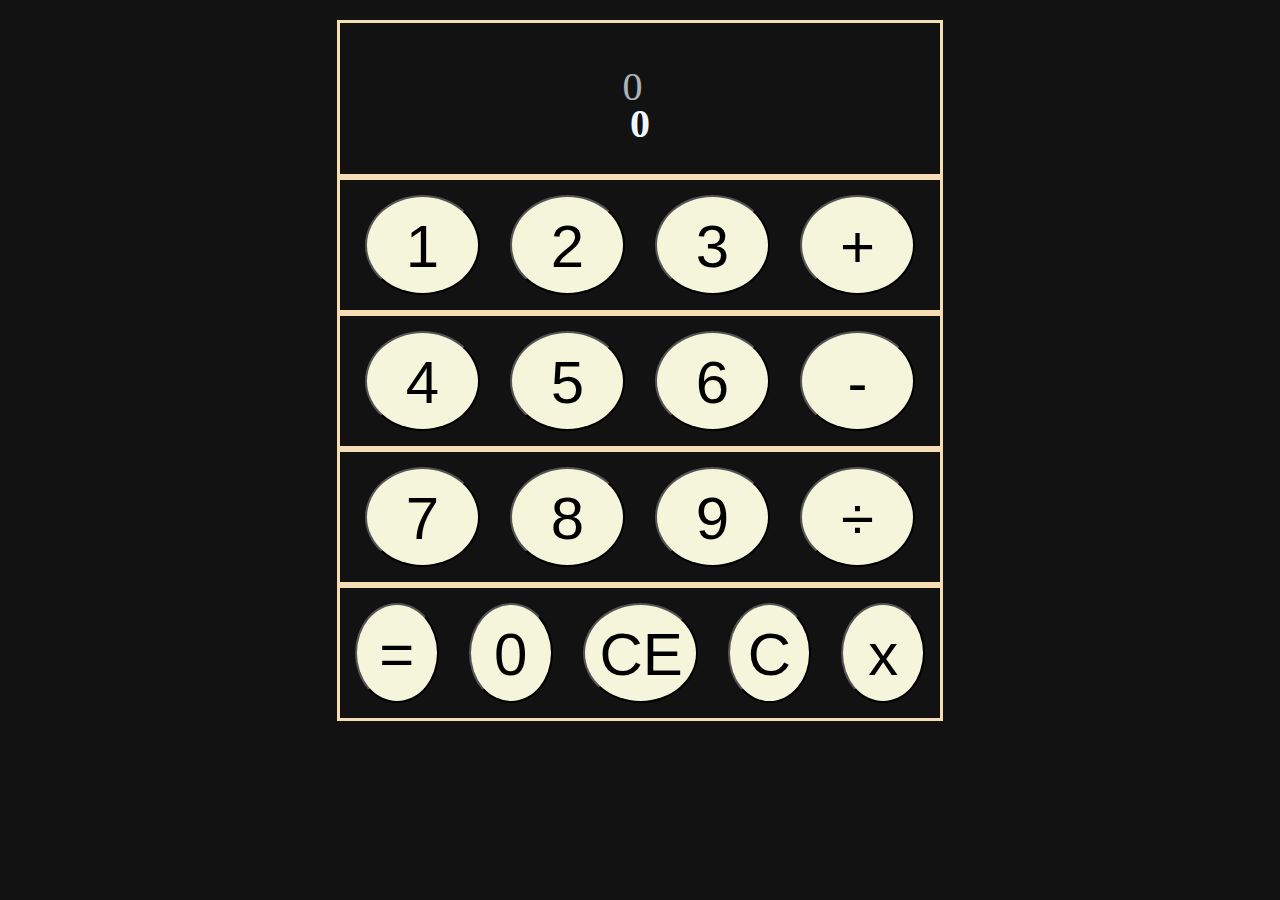
<file: Calculator/index.html>
<!DOCTYPE html>
<html lang="en">
<head>
    <meta charset="UTF-8">
    <meta name="viewport" content="width=device-width, initial-scale=1.0">
    <!-- <link rel="stylesheet" href="style.css"> -->
    <style>
        body{
        background-color: rgb(19, 18, 18);
        color: aliceblue;
        margin-top: 20px;
        text-align: center;
        display: flex;
        justify-content: center;
        display: grid;
    }
    div.Display {
    text-align: center;
    border: wheat solid;
    width: 600px;
    }
    #Dis_up{
    display: flex;
    justify-content: center;
    margin: 0px;
    height: 50px;
    opacity: 70%;
    }
    #Dis_up_num {
    font-size: 20px;
    padding-right: 15px;
    }
    /* 
    .calfun{
    border: solid red;
    }
    */
    #row_1{
    display: flex;
    justify-content: center;
    border: wheat solid;
    width: 600px;
    }
    #row_2{
    display: flex;
    justify-content: center;
    border: wheat solid;
    width: 600px;
    }
    #row_3{
    display: flex;
    justify-content: center;
    border: wheat solid;
    width: 600px;
    }
    #row_4{
    display: flex;
    justify-content: center;
    border: wheat solid;
    width: 600px;
    }
    button {
    font-size: 60px;
    background-color: beige;
    border-radius: 100%;
    padding: 15px;
    margin: 15px;
    width: 115px;
    height: 100px;
    }
    </style>
    <!-- <script src="script.js"></script> -->
    <script>
        function val_a(val)
    {
    if (Dis_up_op.innerText === '+' || Dis_up_op.innerText === '-' || Dis_up_op.innerText === '÷' || Dis_up_op.innerText === '*')
    {
        document.getElementById("Dis_down").innerText = val
        Dis_up_op.innerText =""
    }
    else
    {
        let sum = parseInt(document.getElementById("Dis_down").innerText)
        val = 10 * sum + val
        document.getElementById("Dis_down").innerText = val
    }
    }
    function op(opera)
    {
    let Dis_down = document.getElementById("Dis_down"),
    Dis_up_num =document.getElementById("Dis_up_num"),
    Dis_up_op = document.getElementById("Dis_up_op");
    if( opera === 'CE')
    {
        Dis_down.innerText = '0'
        Dis_up_num.innerText = '0'
        Dis_up_op.innerText = ''
    }
    if ( opera === '+')
    {
        Dis_up_op.innerText = opera
        Dis_up_num.innerText = parseInt(Dis_up_num.innerText) + parseInt(Dis_down.innerText)
        // Dis_down.innerText = 0
    }
    else if ( opera === '-')
    {
        Dis_up_op.innerText = opera
        Dis_up_num.innerText = parseInt(Dis_up_num.innerText) - parseInt(Dis_down.innerText)
        // Dis_down.innerText = 0
    }
    else if ( opera === '/')
    {
        Dis_up_op.innerText = '÷'
        if (parseInt(Dis_up_num.innerText) === 0)
        {
            Dis_up_num.innerText = Dis_down.innerText
        }
        else
        {
            Dis_up_num.innerText = parseInt(Dis_up_num.innerText) / parseInt(Dis_down.innerText)
        }
    }
    else if ( opera === '*')
    {
        Dis_up_op.innerText = opera
        if (parseInt(Dis_up_num.innerText) === 0)
        {
            Dis_up_num.innerText = Dis_down.innerText
        }
        else
        {
            Dis_up_num.innerText = parseInt(Dis_up_num.innerText) * parseInt(Dis_down.innerText)
        }
        // Dis_down.innerText = 0
    }
    else if(opera === 'C')
    {
        let val = document.getElementById("Dis_down").innerText
        document.getElementById("Dis_down").innerText = parseInt(val / 10)
    }
    }
    function equal_2()
    {
    op(Dis_up_op.innerText)
    Dis_up_op.innerText = ''
    Dis_down.innerText = 0
    }
    </script>
    <title>Calculator</title>
    <link rel="shortcut" href="https://cdn3.iconfinder.com/data/icons/luchesa-vol-9/128/Calculator-256.png" type="image/x-icon">
    <link rel="icon" href="https://cdn3.iconfinder.com/data/icons/luchesa-vol-9/128/Calculator-256.png" type="image/x-icon">
</head>
<body>
    <div>
        <div class="Display">
            <div id="Dis_up">
                <p id="Dis_up_num" style="font-size: 40px;">0</p>
                <p id="Dis_up_op" style="font-size: 40px;"></p>
            </div>
            <h1 id="Dis_down" style="font-size: 40px;">0</h1>
        </div>
    </div>
    <div class="calfun">
        <div id="row_1" >
            <button id="btn_no" onclick="val_a(1)">1</button>
            <button id="btn_no" onclick="val_a(2)">2</button>
            <button id="btn_no" onclick="val_a(3)">3</button>
            <button id="+" onclick="op('+')">+</button>
        </div>
        <div id="row_2">
            <button id="btn_no" onclick="val_a(4)">4</button>
            <button id="btn_no" onclick="val_a(5)">5</button>
            <button id="btn_no" onclick="val_a(6)">6</button>
            <button class="-" onclick="op('-')">-</button>
        </div>
        <div id="row_3">
            <button id="btn_no" onclick="val_a(7)">7</button>
            <button id="btn_no" onclick="val_a(8)">8</button>
            <button id="btn_no" onclick="val_a(9)">9</button>
            <button id="/" onclick="op('/')">÷</button>
        </div>
        <div id="row_4">
            <button id="equal_2" onclick="equal_2()">=</button>
            <button id="btn_no" onclick="val_a(0)">0</button>
            <button id="clear_button" onclick="op('CE')">CE</button>
            <button id="C" onclick="op('C')">C</button>
            <button id="*" onclick="op('*')">x</button>
        </div>
    </div>
</body>
</html>
</file>
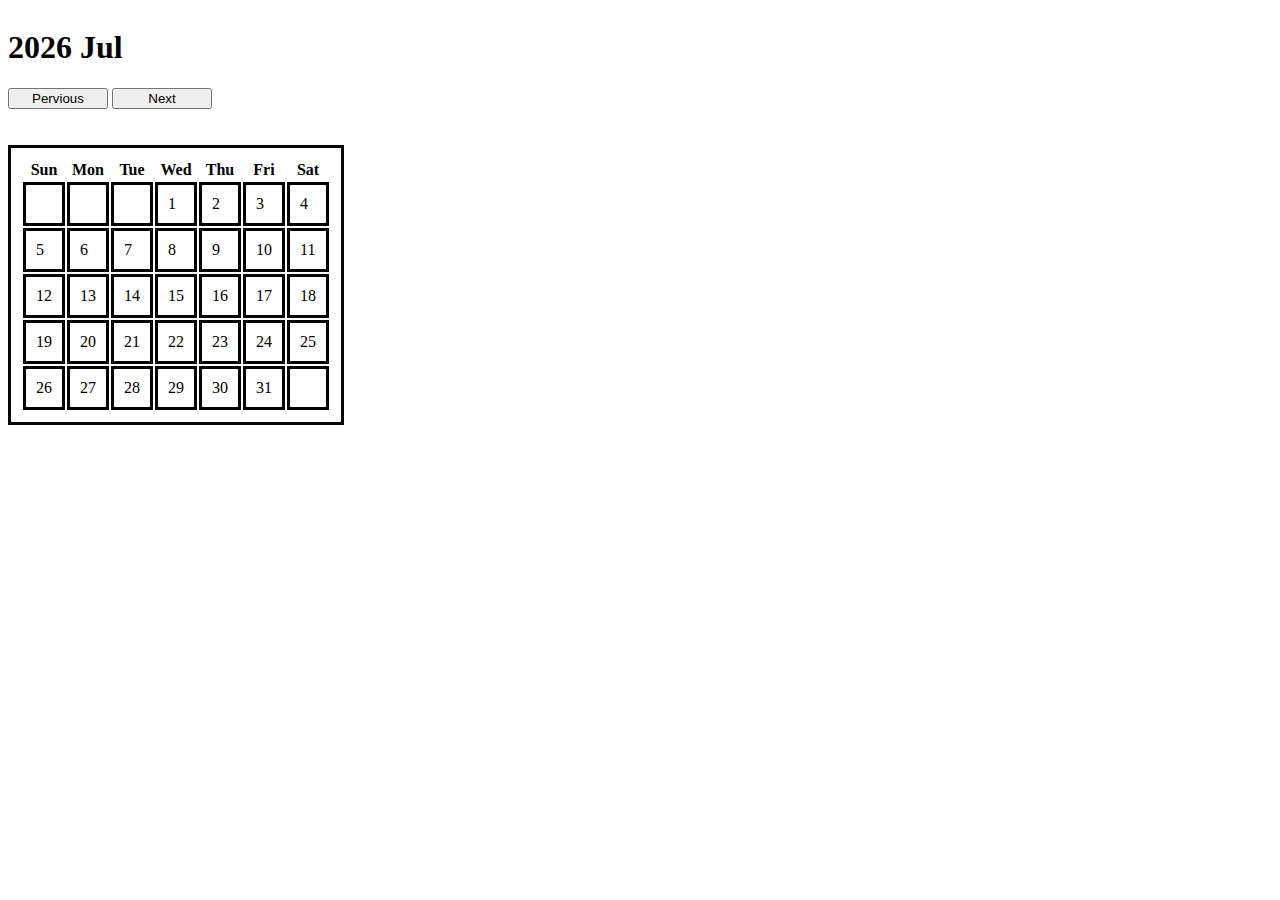
<file: Calendar/index.html>
<html>
    <head>
        <title>Calendar</title>
        <link rel="icon" href="https://www.svgrepo.com/show/513279/calendar.svg" type="image/x-icon">
        <link rel="shortcut" href="https://www.svgrepo.com/show/513279/calendar.svg" type="image/x-icon">
        <link rel="shortcut icon" href="https://www.svgrepo.com/show/513279/calendar.svg" type="image/x-icon">    
        <link rel="stylesheet" href="style.css">
    </head>
    <body>
        <header>
            <h1 id="fullyear">
                0000
            </h1>
            <h1 id="fullmonth">
                XXX
            </h1>
        </header>
        <div>
            <button onclick="render(aa=aa-1)" style="width: 100px;" id="pre"> Pervious </button>
            <button onclick="render(aa=aa+1)" style="width: 100px;" id="nxt"> Next </button>
        </div>
        <br><br>
        <table>
            <thead>
                <tr >
                    <th class="days">
                        Sun
                    </th>
                    <th class="days">
                        Mon
                    </th>
                    <th class="days">
                        Tue
                    </th>
                    <th class="days">
                        Wed
                    </th>
                    <th class="days">
                        Thu
                    </th>
                    <th class="days">
                        Fri
                    </th>
                    <th class="days">
                        Sat
                    </th>
            </tr>
        </thead>
        <tbody>
            <tr>
                <td class="dates"></td>
                <td class="dates"></td>
                <td class="dates"></td>
                <td class="dates"></td>
                <td class="dates"></td>
                <td class="dates"></td>
                <td class="dates"></td>
            </tr>
            <tr>
                <td class="dates"></td>
                <td class="dates"></td>
                <td class="dates"></td>
                <td class="dates"></td>
                <td class="dates"></td>
                <td class="dates"></td>
                <td class="dates"></td>
            </tr>
            <tr>
                <td class="dates"></td>
                <td class="dates"></td>
                <td class="dates"></td>
                <td class="dates"></td>
                <td class="dates"></td>
                <td class="dates"></td>
                <td class="dates"></td>
            </tr>
            <tr>
                <td class="dates"></td>
                <td class="dates"></td>
                <td class="dates"></td>
                <td class="dates"></td>
                <td class="dates"></td>
                <td class="dates"></td>
                <td class="dates"></td>
            </tr>
            <tr>
                <td class="dates"></td>
                <td class="dates"></td>
                <td class="dates"></td>
                <td class="dates"></td>
                <td class="dates"></td>
                <td class="dates"></td>
                <td class="dates"></td>
            </tr>
            <tr id="dyn_date">
                <td class="dates"></td>
                <td class="dates"></td>
                <td class="dates"></td>
                <td class="dates"></td>
                <td class="dates"></td>
                <td class="dates"></td>
                <td class="dates"></td>
            </tr>
        </tbody>
    </table>
    <script src="script.js"></script>
</body>
</html>
</file>
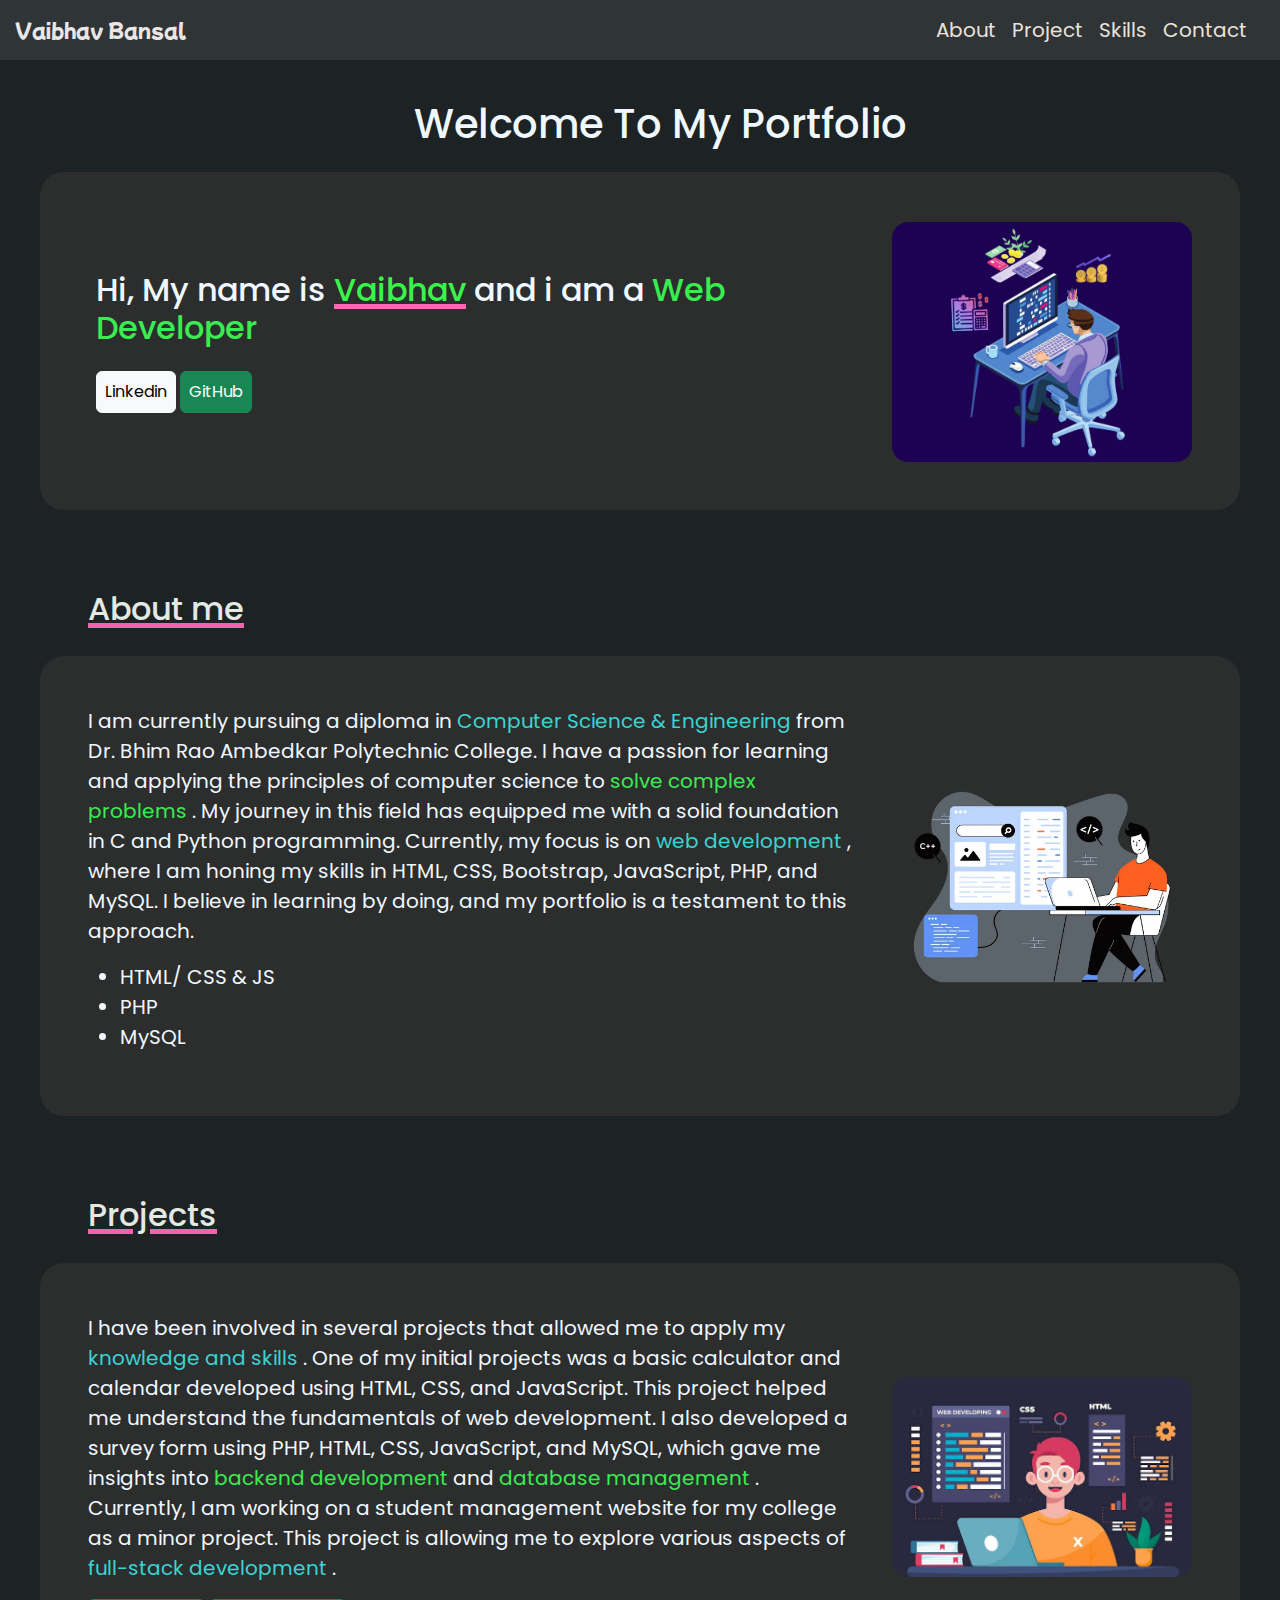
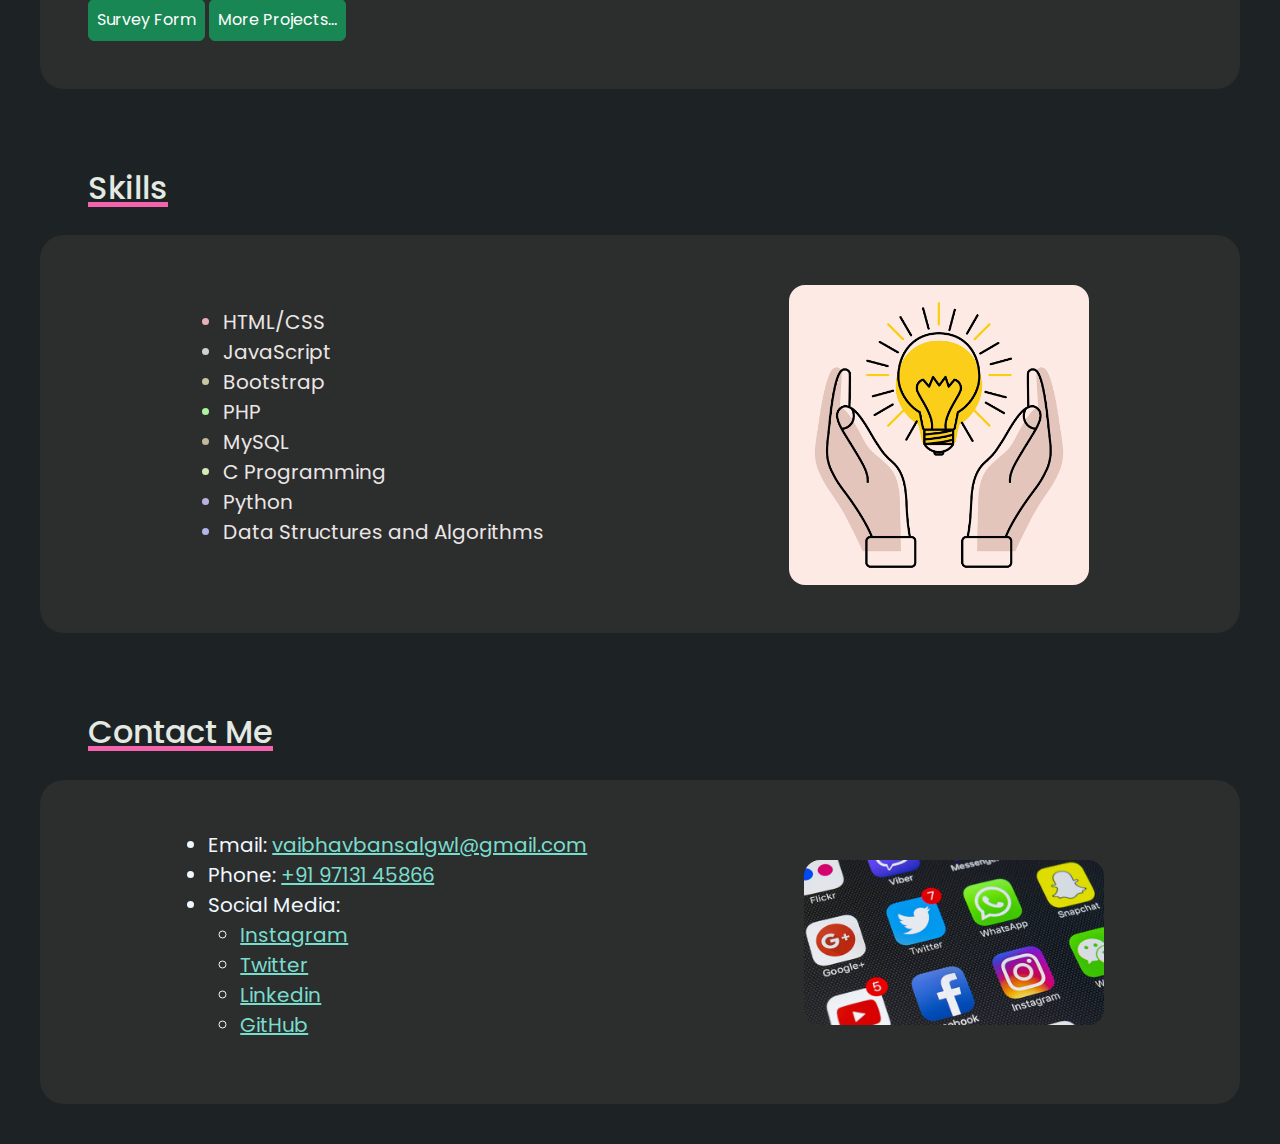
<file: Portfolio/old.html>
<!DOCTYPE html>
<html lang="en">
  <head>
    <meta charset="UTF-8" />
    <meta name="viewport" content="width=device-width, initial-scale=1.0" />
    <title>Document</title>
    <link
      href="https://cdn.jsdelivr.net/npm/bootstrap@5.3.3/dist/css/bootstrap.min.css"
      rel="stylesheet"
      integrity="sha384-QWTKZyjpPEjISv5WaRU9OFeRpok6YctnYmDr5pNlyT2bRjXh0JMhjY6hW+ALEwIH"
      crossorigin="anonymous"
    />
    <link rel="preconnect" href="https://fonts.googleapis.com" />
    <link rel="preconnect" href="https://fonts.gstatic.com" crossorigin />
    <link
      href="https://fonts.googleapis.com/css2?family=Mochiy+Pop+One&display=swap"
      rel="stylesheet"
    />
    <link rel="preconnect" href="https://fonts.googleapis.com" />
    <link rel="preconnect" href="https://fonts.gstatic.com" crossorigin />
    <link
      href="https://fonts.googleapis.com/css2?family=Mochiy+Pop+One&family=Poppins:ital,wght@0,500;0,600;0,700;0,800;1,500;1,600;1,700;1,800&display=swap"
      rel="stylesheet"
    />
    <style>
      * {
        color: aliceblue;
        font-family: "Poppins", sans-serif;
      }

      body {
        background-color: rgb(29, 35, 36);
        font-family: Arial, sans-serif;
        margin: 0;
        padding: 0;
      }

      /* header{ */
      /* position: sticky; */
      /* top: 0px; */
      /* left: 0px; */
      /* } */
      header .left {
        color: #ebe6e5;
        font-size: 1.2rem;
        font-family: "Mochiy Pop One", sans-serif;
      }

      section {
        padding: 40px;
      }

      nav {
        user-select: none;
        display: flex;
        justify-content: space-between;
        align-items: center;
        background-color: #2f3436;
        padding: 15px;
      }

      nav ul {
        list-style-type: none;
        margin: 0;
        padding: 0;
      }

      nav ul {
        display: flex;
        margin-right: 10px;
      }

      nav ul li a {
        color: rgb(235 226 220);
        text-decoration: none;
        padding: 5px 8px;
        border-radius: 5px;
      }

      nav ul li a:hover {
        background-color: rgb(36, 35, 34);
      }

      /*main section about*/

      .content {
        background-color: rgb(44, 46, 46);
        padding: 3em;
        padding-top: 50px;
        display: flex;
        gap: 40px;
        justify-content: space-around;
        align-items: center;
        border-radius: 1.5rem;
      }
      
      .content:hover {
        box-shadow: 15px 18px 12px rgb(68, 70, 69);
        transform: scale(101%);
        transition: ease-in-out 0.5s;
      }

      #about h2 {
        text-indent: 3rem;
        padding-bottom: 20px;
      }

      #project h2 {
        text-indent: 3rem;
        padding-bottom: 20px;
      }

      #contact h2 {
        text-indent: 3rem;
        padding-bottom: 20px;
      }

      #skills h2 {
        text-indent: 3rem;
        padding-bottom: 20px;
      }

      img {
        width: 300px;
        border-radius: 1rem;
      }

      @media only screen and (max-width: 720px) {
        img {
          width: 200px;
        }

        section {
          padding: 15px;
        }

        .content {
          flex-direction: column;
        }
      }

      #wlcm {
        text-align: center;
        padding-bottom: 1rem;
        text-indent: 40px;
      }

      span {
        color: rgba(61, 236, 236, 0.884);
      }

      .spn_green {
        color: rgb(57 237 81);
      }

      .fancy_normal {
        color: #ebe6e5;
      }

      a {
        color: rgb(121, 221, 204);
        text-decoration: underline;
      }

      p {
        font-size: 1.25rem;
      }

      li {
        font-size: 20px;
      }

      #myname {
        color: rgb(57, 245, 73);
        text-decoration: underline hotpink 5px;
      }

      .heading {
        color: rgb(228, 233, 227);
        text-decoration: 5px underline rgb(243, 99, 171);
      }
    </style>
  </head>
 
  <body onload="fancy()">
    <header id="header">
      <nav>
        <div class="left">Vaibhav Bansal</div>
        <div class="right">
          <ul>
            <!-- <li>
                        <a href="#header">Home</a>
                    </li> -->
            <li>
              <a href="#about">About</a>
            </li>
            <li>
              <a href="#project">Project</a>
            </li>
            <li>
              <a href="#skills">Skills</a>
            </li>
            <li>
              <a href="#contact">Contact</a>
            </li>
          </ul>
        </div>
      </nav>
    </header>
    <main>
      <section id="top">
        <h1 id="wlcm">Welcome To My Portfolio</h1>
        <div class="content">
          <div class="left">
            <h2 class="p-2">
              Hi, My name is
              <span id="myname">Vaibhav</span>
              and i am a
              <span class="spn_green"> Web Developer </span>
            </h2>
            <div class="p-2">
              <a
                href="https://www.linkedin.com/in/vaibhav-bansal-327023230/"
                target="_blank"
                class="btn btn-light p-2"
                >Linkedin</a
              >
              <a
                href="https://github.com/VaibhavBansa1/"
                target="_blank"
                class="btn btn-success p-2"
                >GitHub</a
              >
            </div>
          </div>

          <div class="right">
            <img src="images0.jpg" alt="" class="image" />
          </div>
        </div>
      </section>
      <section id="about">
        <h2 class="heading">About me</h2>
        <div class="content">
          <div class="left">
            <p>
              I am currently pursuing a diploma in
              <span> Computer Science & Engineering </span>
              from Dr. Bhim Rao Ambedkar Polytechnic College. I have a passion
              for learning and applying the principles of computer science to
              <span class="spn_green"> solve complex problems </span>
              . My journey in this field has equipped me with a solid foundation
              in C and Python programming. Currently, my focus is on
              <span> web development </span>
              , where I am honing my skills in HTML, CSS, Bootstrap, JavaScript,
              PHP, and MySQL. I believe in learning by doing, and my portfolio
              is a testament to this approach.
            </p>
            <ul>
              <li>HTML/ CSS & JS</li>
              <li>PHP</li>
              <li>MySQL</li>
            </ul>
          </div>
          <div class="right">
            <img src="images1.webp" alt="" class="image" />
          </div>
        </div>
      </section>
      <section id="project">
        <h2 class="heading">Projects</h2>
        <div class="content">
          <div class="left">
            <p>
              I have been involved in several projects that allowed me to apply
              my
              <span> knowledge and skills </span>
              . One of my initial projects was a basic calculator and calendar
              developed using HTML, CSS, and JavaScript. This project helped me
              understand the fundamentals of web development. I also developed a
              survey form using PHP, HTML, CSS, JavaScript, and MySQL, which
              gave me insights into
              <span class="spn_green"> backend development </span>
              and
              <span class="spn_green"> database management </span>
              . Currently, I am working on a student management website for my
              college as a minor project. This project is allowing me to explore
              various aspects of
              <span> full-stack development </span>
              .
            </p>
            <a
              href="http://vaibhavbansal.rf.gd/index.php"
              target="_blank"
              class="btn btn-success p-2"
              >Survey Form</a
            >
            <a
              href="https://github.com/VaibhavBansa1/Projects"
              target="_blank"
              class="btn btn-success p-2"
              >More Projects...
            </a>
          </div>
          <div class="right">
            <img src="images.jpg" alt="" class="image" />
          </div>
        </div>
      </section>
      <section id="skills">
        <h2 class="heading">Skills</h2>
        <div class="content">
          <div class="left">
            <ul>
              <li class="fancy"><span class="fancy_normal">HTML/CSS</span></li>
              <li class="fancy">
                <span class="fancy_normal">JavaScript</span>
              </li>
              <li class="fancy"><span class="fancy_normal">Bootstrap</span></li>
              <li class="fancy"><span class="fancy_normal">PHP</span></li>
              <li class="fancy"><span class="fancy_normal">MySQL</span></li>
              <li class="fancy">
                <span class="fancy_normal">C Programming</span>
              </li>
              <li class="fancy"><span class="fancy_normal">Python</span></li>
              <li class="fancy">
                <span class="fancy_normal">Data Structures and Algorithms</span>
              </li>
            </ul>
          </div>
          <div class="right">
            <img src="images3.png" alt="" class="image" />
          </div>
        </div>
      </section>
      <section id="contact">
        <h2 class="heading">Contact Me</h2>
        <div class="content">
          <div class="left">
            <ul>
              <li>
                Email:
                <a
                  href="mailto:vaibhavbansalgwl@gmail.com"
                  style="text-wrap: wrap"
                >
                  vaibhavbansalgwl@gmail.com
                </a>
              </li>
              <li>Phone: <a href="tel:97131 45866"> +91 97131 45866 </a></li>
              <li>
                Social Media:
                <ul>
                  <li>
                    <a
                      href="https://www.instagram.com/giga_vaibhav/"
                      target="_blank"
                      rel="noopener noreferrer"
                      >Instagram</a
                    >
                  </li>
                  <li>
                    <a
                      href="https://www.linkedin.com/in/vaibhav-bansal-327023230/"
                      target="_blank"
                      rel="noopener noreferrer"
                      >Twitter</a
                    >
                  </li>
                  <li>
                    <a
                      href="https://twitter.com/vaibhav69351001"
                      target="_blank"
                      rel="noopener noreferrer"
                      >Linkedin</a
                    >
                  </li>
                  <li>
                    <a
                      href="https://github.com/VaibhavBansa1/"
                      target="_blank"
                      rel="noopener noreferrer"
                      >GitHub</a
                    >
                  </li>
                </ul>
              </li>
            </ul>
          </div>
          <div class="right">
            <img src="images2.jpg" alt="" class="image" />
          </div>
        </div>
      </section>
    </main>
    <script>
      function getRandomInt(min, max) {
        return Math.floor(Math.random() * (max - min)) + min;
      }
      const fancy = () => {
        let a = document.getElementsByClassName("fancy");
        for (let i = 0; i < a.length; i++) {
          let x = getRandomInt(160, 255);
          let y = getRandomInt(170, 245);
          let z = getRandomInt(150, 235);
          if (x == y && y == z) {
            y = y + 20;
          } else if (x == y && x == z) {
            x = x - 20;
          }
          a[i].style.color = `rgb(${x},${y},${z})`;
        }
      };
      setInterval(fancy, 2000);
    </script>
    <script
      src="https://cdn.jsdelivr.net/npm/bootstrap@5.3.3/dist/js/bootstrap.bundle.min.js"
      integrity="sha384-YvpcrYf0tY3lHB60NNkmXc5s9fDVZLESaAA55NDzOxhy9GkcIdslK1eN7N6jIeHz"
      crossorigin="anonymous"
    ></script>
  </body>
</html>
</file>
<file: Calculator/style.css>
body{
    background-color: rgb(19, 18, 18);
    color: aliceblue;
    margin-top: 20px;
    text-align: center;
    display: flex;
    justify-content: center;
    display: grid;
}
div.Display {
    text-align: center;
    border: wheat solid;
    width: 600px;
}
#Dis_up{
    display: flex;
    justify-content: center;
    margin: 0px;
    height: 50px;
    opacity: 70%;
}
#Dis_up_num {
    font-size: 20px;
    padding-right: 15px;
}
/* 
.calfun{
    border: solid red;
}
*/
#row_1{
    display: flex;
    justify-content: center;
    border: wheat solid;
    width: 600px;
}
#row_2{
    display: flex;
    justify-content: center;
    border: wheat solid;
    width: 600px;
}
#row_3{
    display: flex;
    justify-content: center;
    border: wheat solid;
    width: 600px;
}
#row_4{
    display: flex;
    justify-content: center;
    border: wheat solid;
    width: 600px;
}
button {
    font-size: 60px;
    background-color: beige;
    border-radius: 100%;
    padding: 15px;
    margin: 15px;
    width: 115px;
    height: 100px;
}
</file>
<file: Calendar/style.css>
table{
    padding: 10px;
    border: solid rgb(7, 7, 7);
}
.dates{
    border: solid;
    padding: 10;
    height: 20px;
    /* width: 20px; */
}
#dyn_date{
    display: none;
}
header{
    display: flex;
    
}
#fullmonth {
    margin-left: 8px;
}
</file>
